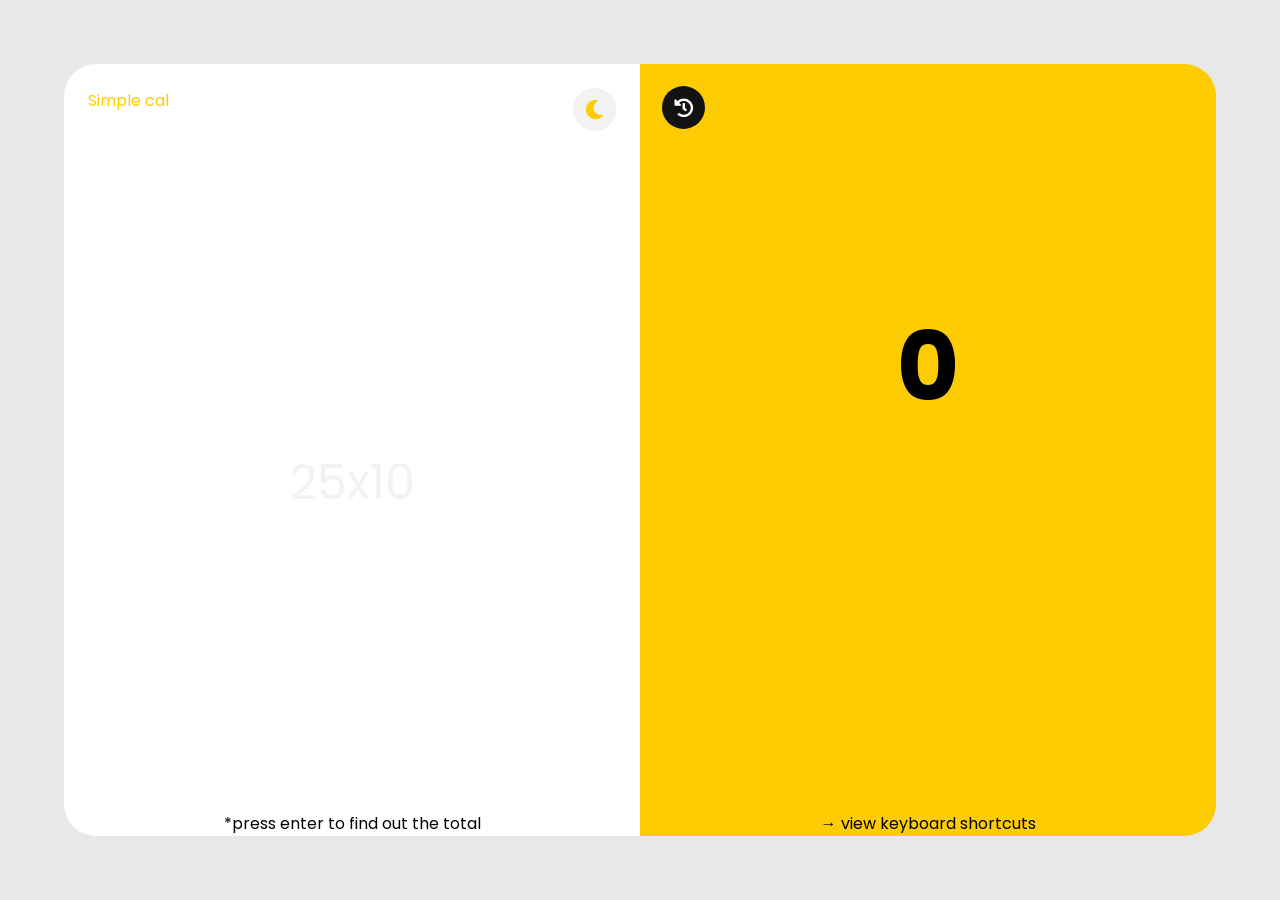
<file: index.html>
<!DOCTYPE html>
<html lang="en">

<head>
  <meta charset="UTF-8">
  <meta name="viewport" content="width=device-width, initial-scale=1.0">
  <title>Calculadora</title>
  <link rel="stylesheet" href="src/css/global.css">
</head>

<body id="moonLight" class="light">
  <div class="container">
    <div class="eachRowItem leftSide">

      <div class="title">
        Simple cal <i id="moon" class="fa fa-moon"></i>
      </div>


      <input id="inputCalc" placeholder="25x10" />
      <div class="textPress">*press enter to find out the total</div>
    </div>
    <div class="eachRowItem rightSide">
      <div id="buttonThemeHistoric">
        <i id="iconHistoric" class="fas fa-history"></i>
      </div>
      <div id="resultCalc" class="resultText">0</div>
      <div id="historicDiv" class="historiClist">exemplo</div>
      <div>

      </div>
      <div>→ view keyboard shortcuts</div>
    </div>
  </div>

  
  <script src="src/scripts/init.js"> </script>
  <script src="src/scripts/calc.js"></script>
  <script src="src/scripts/history.js"></script>
  <script src="src/scripts/theme.js"></script>
</body>

</html>
</file>
<file: src/css/global.css>
@import url("./imports.css");

.light {
  --bgColor: #fff;
  --primaryColor: #fecc02;
  --placeholderColor: rgba(0, 0, 0, 0.05);
  --fundo: #e8e8e8;
}

.dark {
  --bgColor: #121212;
  --background-color: #121212;
  --primaryColor: #fecc02;
  --placeholderColor: rgba(199, 28, 28, 0.229);
  --textColor: #fff;
  --fundo: #3a3737;
}

* {
  margin: 0;
  padding: 0;
  box-sizing: border-box;
  font-family: "Poppins", sans-serif;
}

body {
  background-color: var(--fundo);
  height: 100vh;
  padding: 64px;
  display: flex;
  justify-content: center;
  align-items: center;
}

.container {
  display: flex;
  min-height: 100%;
  min-width: 100%;
}

.eachRowItem {
  flex: 1;
  display: flex;
  flex-direction: column;
  justify-content: space-between;
  align-items: center;
}

.leftSide {
  background-color: var(--bgColor);
  border-radius: 2rem 0 0 2rem;
}

.leftSide>div:first-child {
  display: flex;
  padding: 1.5rem;
  justify-content: space-between;
  min-width: 100%;
}

.title {
  color: var(--primaryColor);
}

.leftside>div:last-child {
  color: var(--textColor);
}

.rightSide {
  background-color: var(--primaryColor);
  border-radius: 0 2rem 2rem 0;
}

.rightSide>div:first-child {
  height: 24px;
  width: 100%;
}

input {
  border: none;
  text-align: center;
  font-size: 3rem;
  max-width: 200px;
  font-weight: 40vw;
}

input:focus {
  outline: none;
}

input::placeholder {
  color: var(--placeholderColor);
}

.resultText {
  color: var(--textColor);
  font-size: 6rem;
  font-weight: 700;
}

i {
  color: var(--primaryColor);
  background-color: var(--background-color);
  font-size: 1.2rem;
  cursor: pointer;
}

#inputCalc {
  background-color: var(--background-color);
  color: var(--textColor);
}

.textPress {
  color: var(--textColor);
}

div>i {
  padding: 12px;
  background-color: var(--placeholderColor);
  border-radius: 40px;
}

#iconHistoric {
  color: #fff;
  font-size: 1.2rem;
  cursor: pointer;
  background-color: #121212;

}

.historiClist {
  display: none;
}

#buttonThemeHistoric{
  padding : 22px;
}
</file>
